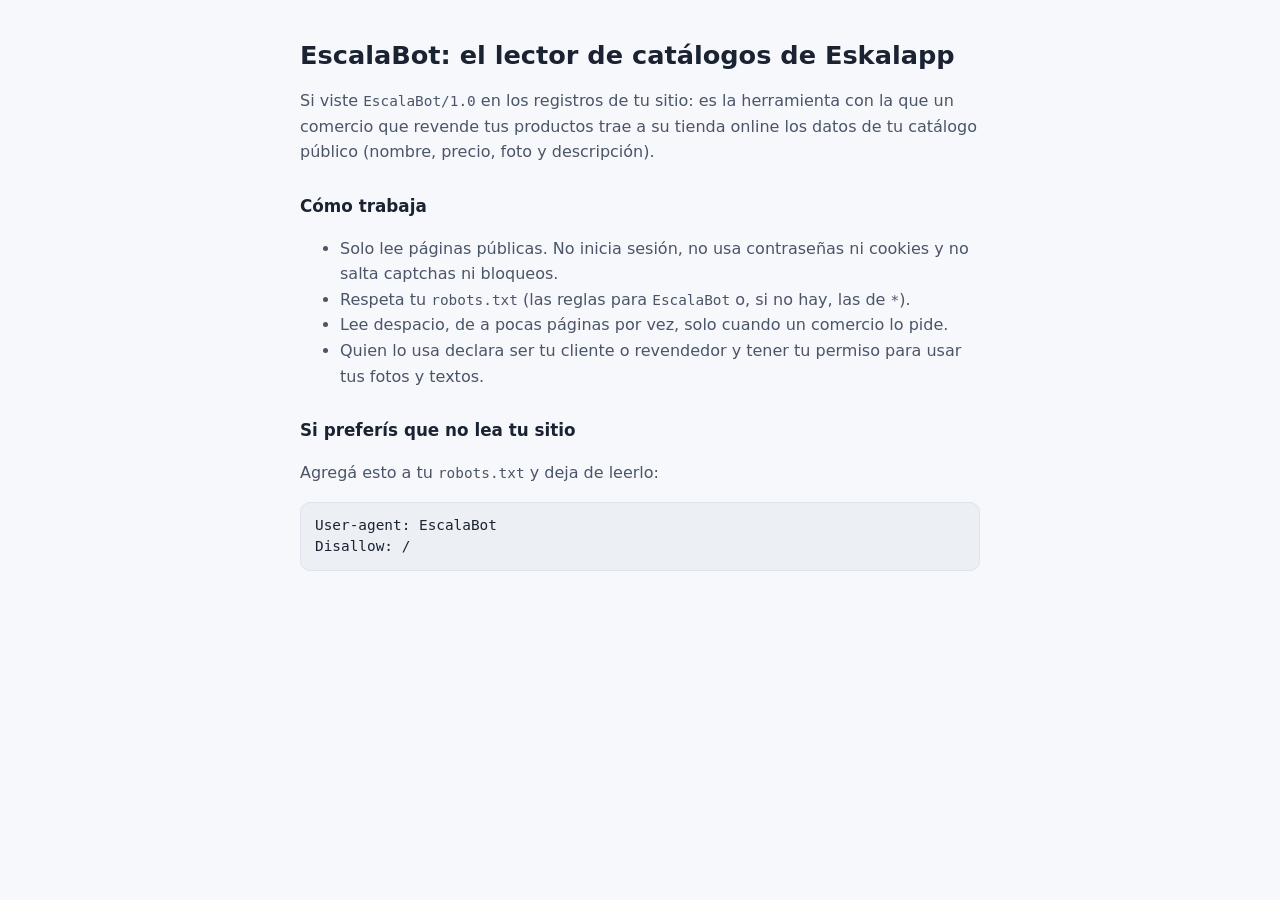
<file: bot.html>
<!doctype html>
<html lang="es">
<head>
<meta charset="utf-8">
<meta name="viewport" content="width=device-width, initial-scale=1">
<title>EscalaBot · lector de catálogos de Eskalapp</title>
<meta name="robots" content="noindex">
<style>
  :root { --bg: #f7f8fb; --fg: #1b2333; --t2: #4a5568; --ac: #1d4ba8; --bd: #dde2ec; color-scheme: light; }
  @media (prefers-color-scheme: dark) { :root { --bg: #11161f; --fg: #e8ecf4; --t2: #a9b3c4; --ac: #7ea2ff; --bd: #2a3342; color-scheme: dark; } }
  body { margin: 0; background: var(--bg); color: var(--fg); font: 16px/1.6 system-ui, -apple-system, "Segoe UI", Roboto, sans-serif; }
  main { max-width: 680px; margin: 0 auto; padding: 40px max(16px, env(safe-area-inset-left, 0px)) 56px; }
  h1 { font-size: 1.6rem; line-height: 1.25; margin: 0 0 12px; text-wrap: balance; }
  h2 { font-size: 1.05rem; margin: 28px 0 8px; }
  p, li { color: var(--t2); }
  code, pre { font: .9rem/1.5 ui-monospace, SFMono-Regular, Menlo, monospace; }
  pre { background: color-mix(in srgb, var(--bd) 45%, transparent); border: 1px solid var(--bd); border-radius: 10px; padding: 12px 14px; overflow-x: auto; color: var(--fg); }
  a { color: var(--ac); }
</style>
</head>
<body>
<main>
  <h1>EscalaBot: el lector de catálogos de Eskalapp</h1>
  <p>Si viste <code>EscalaBot/1.0</code> en los registros de tu sitio: es la herramienta con la que un comercio que revende tus productos trae a su tienda online los datos de tu catálogo público (nombre, precio, foto y descripción).</p>
  <h2>Cómo trabaja</h2>
  <ul>
    <li>Solo lee páginas públicas. No inicia sesión, no usa contraseñas ni cookies y no salta captchas ni bloqueos.</li>
    <li>Respeta tu <code>robots.txt</code> (las reglas para <code>EscalaBot</code> o, si no hay, las de <code>*</code>).</li>
    <li>Lee despacio, de a pocas páginas por vez, solo cuando un comercio lo pide.</li>
    <li>Quien lo usa declara ser tu cliente o revendedor y tener tu permiso para usar tus fotos y textos.</li>
  </ul>
  <h2>Si preferís que no lea tu sitio</h2>
  <p>Agregá esto a tu <code>robots.txt</code> y deja de leerlo:</p>
  <pre>User-agent: EscalaBot
Disallow: /</pre>
</main>
</body>
</html>
</file>
